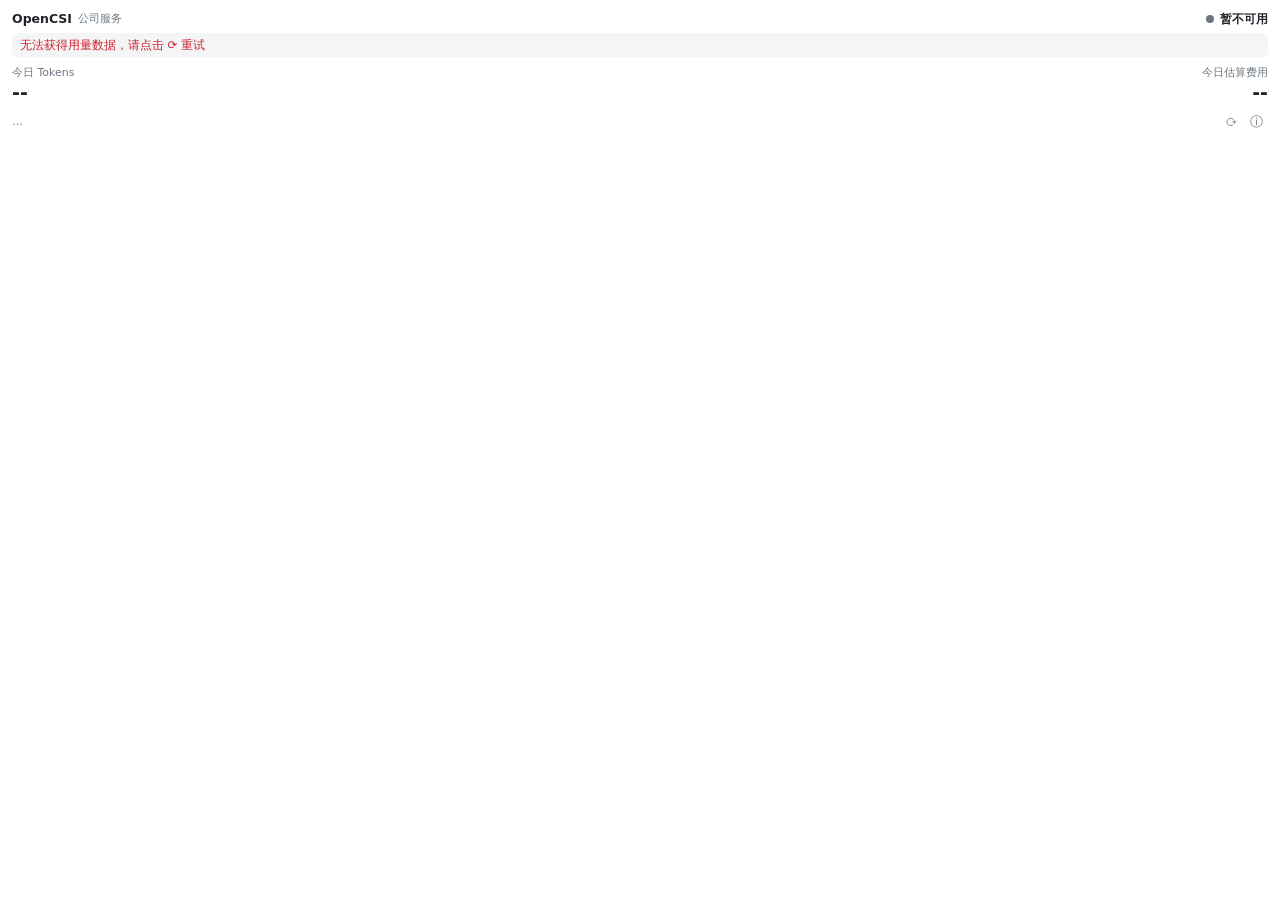
<file: edge-extension/panel/index.html>
<!doctype html>
<html lang="zh-CN">
<head>
<meta charset="utf-8">
<meta name="viewport" content="width=device-width, initial-scale=1">
<title>OpenCSI</title>
<link rel="stylesheet" href="panel.css">
</head>
<body>
<main id="panel" class="panel" aria-live="polite">
  <header class="head">
    <span class="title">OpenCSI</span><span class="src">公司服务</span>
    <span class="spacer"></span>
    <span class="dot" id="dot" role="status"></span>
    <span class="state-text hidden" id="stateText"></span>
  </header>
  <p class="reason hidden" id="reason"></p>

  <section class="numbers" id="numbers">
    <div class="metric">
      <span class="label">今日 Tokens</span>
      <span class="big" id="todayTokens">--</span>
    </div>
    <div class="metric right" id="costMetric">
      <span class="label">今日估算费用</span>
      <span class="big" id="todayCost">--</span>
    </div>
  </section>

  <div class="sub hidden" id="subLine"></div>
  <div class="model-rows hidden" id="modelRows"></div>
  <button id="expandBtn" class="viewall hidden" type="button">另 N 个模型 · 查看详情</button>

  <footer class="foot">
    <span class="muted" id="updated">…</span>
    <span class="spacer"></span>
    <button id="refreshBtn" class="iconlink" type="button" title="立即刷新" aria-label="立即刷新">⟳</button>
    <button id="diagLink" class="iconlink" type="button" title="诊断报告" aria-label="打开诊断报告">ⓘ</button>
  </footer>
  <button id="loginBtn" class="action" type="button" hidden>重新登录 OpenCSI</button>
</main>
<script src="../core/models.js"></script>
<script src="../core/aggregation.js"></script>
<script src="../core/date.js"></script>
<script src="../core/state.js"></script>
<script src="../core/formatting.js"></script>
<script src="../core/resize.js"></script>
<script src="panel.js"></script>
</body>
</html>
</file>
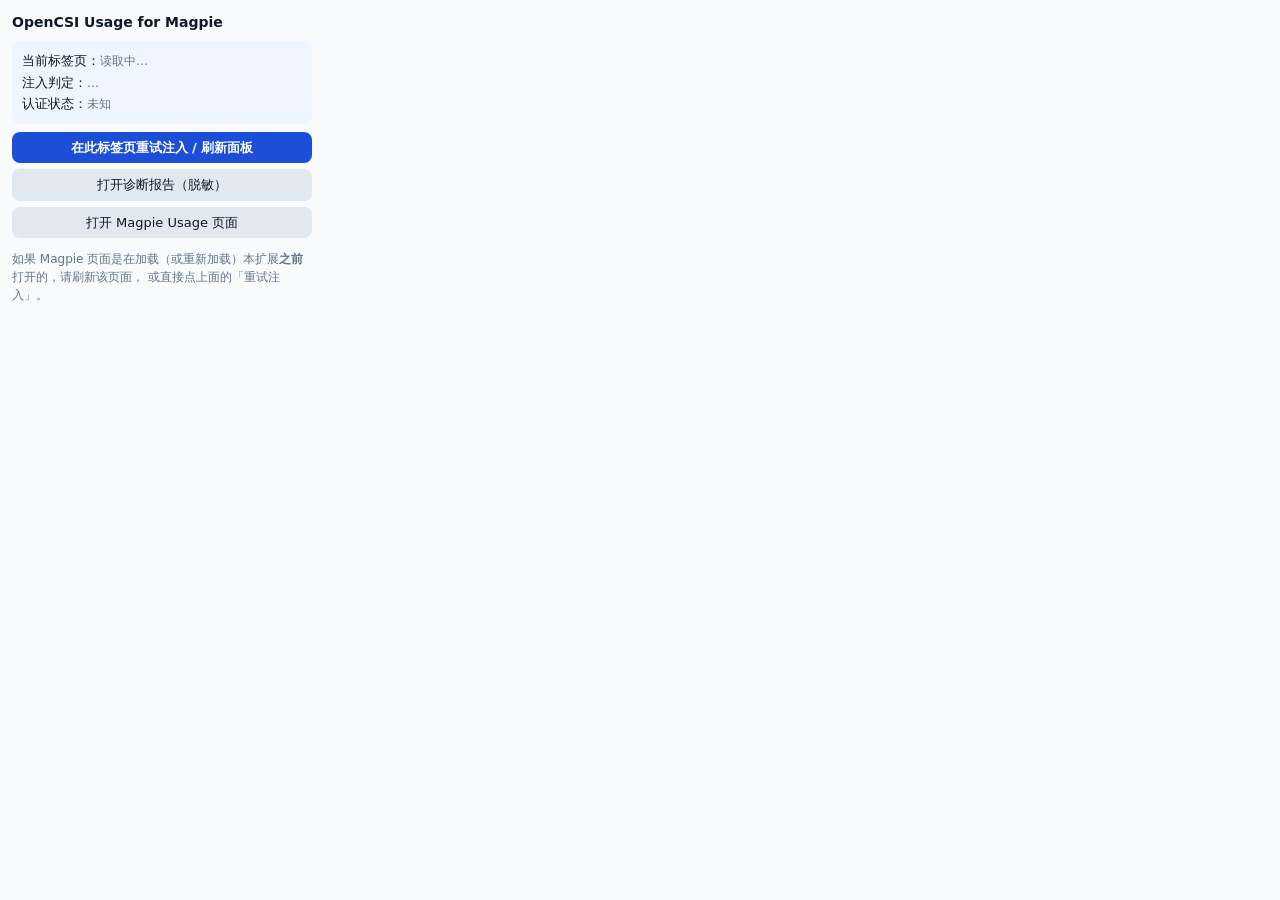
<file: edge-extension/panel/action.html>
<!doctype html>
<html lang="zh-CN">
<head>
<meta charset="utf-8">
<style>
  body {
    font-family: "Microsoft YaHei UI", "Segoe UI", system-ui, sans-serif;
    width: 300px; margin: 0; padding: 12px;
    background: #f8fafc; color: #0f172a; font-size: 13px; line-height: 1.5;
  }
  @media (prefers-color-scheme: dark) {
    body { background: #0f172a; color: #e2e8f0; }
    .muted { color: #94a3b8; }
    .card { background: #1e293b; }
  }
  h1 { font-size: 14px; margin: 0 0 8px; }
  .card { background: #eff6ff; border-radius: 8px; padding: 8px 10px; margin-bottom: 8px; }
  .muted { color: #64748b; font-size: 12px; }
  .row { margin: 2px 0; }
  button {
    display: block; width: 100%; margin: 6px 0; padding: 6px 10px;
    border: 0; border-radius: 8px; cursor: pointer; font: inherit; font-size: 13px;
    background: #1d4ed8; color: #fff; font-weight: 600;
  }
  button.secondary { background: #e2e8f0; color: #0f172a; font-weight: normal; }
  @media (prefers-color-scheme: dark) {
    button.secondary { background: #334155; color: #e2e8f0; }
  }
  #verdict { margin-top: 6px; font-size: 12px; }
  .ok { color: #16a34a; }
  .bad { color: #b91c1c; }
</style>
</head>
<body>
<h1>OpenCSI Usage for Magpie</h1>
<div class="card">
  <div class="row">当前标签页：<span class="muted" id="tabInfo">读取中…</span></div>
  <div class="row">注入判定：<span id="verdict" class="muted">…</span></div>
  <div class="row">认证状态：<span class="muted" id="authInfo">读取中…</span></div>
</div>
<button id="retry">在此标签页重试注入 / 刷新面板</button>
<button id="diag" class="secondary">打开诊断报告（脱敏）</button>
<button id="openMagpie" class="secondary">打开 Magpie Usage 页面</button>
<p class="muted">
  如果 Magpie 页面是在加载（或重新加载）本扩展<b>之前</b>打开的，请刷新该页面，
  或直接点上面的「重试注入」。
</p>
<script src="action.js"></script>
</body>
</html>
</file>
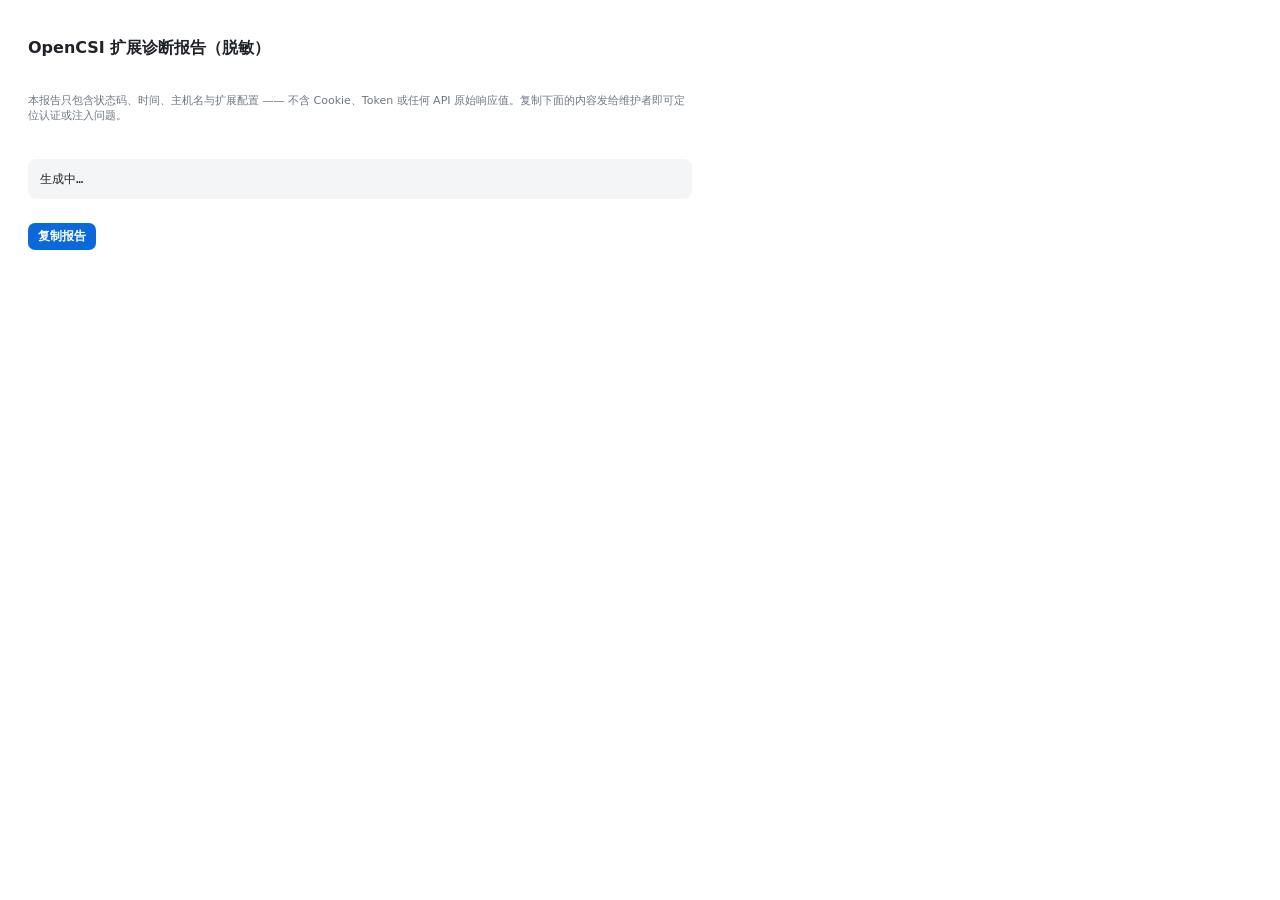
<file: edge-extension/panel/diag.html>
<!doctype html>
<html lang="zh-CN">
<head>
<meta charset="utf-8">
<title>OpenCSI 扩展诊断</title>
<link rel="stylesheet" href="panel.css">
<style>
  body { padding: 16px; max-width: 720px; }
  h1 { font-size: 16px; }
  pre {
    background: var(--chip); border-radius: 8px; padding: 12px;
    font-size: 12px; overflow-x: auto; white-space: pre-wrap;
  }
</style>
</head>
<body>
<main class="panel" style="gap:12px">
  <h1>OpenCSI 扩展诊断报告（脱敏）</h1>
  <p class="muted">
    本报告只包含状态码、时间、主机名与扩展配置 —— 不含 Cookie、Token 或任何 API
    原始响应值。复制下面的内容发给维护者即可定位认证或注入问题。
  </p>
  <pre id="report">生成中…</pre>
  <button id="copyBtn" class="link action" type="button" style="align-self:flex-start">复制报告</button>
</main>
<script src="diag.js"></script>
</body>
</html>
</file>
<file: edge-extension/panel/panel.css>
/* panel.css — the OpenCSI card's inside, styled to sit inside Magpie's
   native .subscription-card frame (that frame carries border/radius/
   background/padding; this sheet stays frame-less and lays out content).
   Metrics mirror Magpie's own card typography: 12.5px heads, tabular
   numbers, one accent colour, light/dark via prefers-color-scheme. */
:root {
  --text: #1f2328;
  --muted: #6e7781;
  --accent: #0969da;
  --ok: #1a7f37;
  --busy: #0969da;
  --warn: #9a6700;
  --error: #cf222e;
  --chip: #f4f5f7;
  --line: #e3e5e8;
}
@media (prefers-color-scheme: dark) {
  :root {
    --text: #e6edf3;
    --muted: #8b949e;
    --accent: #58a6ff;
    --ok: #3fb950;
    --busy: #58a6ff;
    --warn: #d29922;
    --error: #f85149;
    --chip: #21262d;
    --line: #30363d;
  }
}
/* The host-relayed theme wins over the OS media query: Magpie's manual
   choice is authoritative for the card's look. Same tokens as above. */
:root[data-opencsi-theme="dark"] {
  --text: #e6edf3; --muted: #8b949e; --accent: #58a6ff;
  --ok: #3fb950; --busy: #58a6ff; --warn: #d29922; --error: #f85149;
  --chip: #21262d; --line: #30363d;
}
:root[data-opencsi-theme="light"] {
  --text: #1f2328; --muted: #6e7781; --accent: #0969da;
  --ok: #1a7f37; --busy: #0969da; --warn: #9a6700; --error: #cf222e;
  --chip: #f4f5f7; --line: #e3e5e8;
}

* { box-sizing: border-box; }
html, body { margin: 0; padding: 0; }
body {
  font-family: "Microsoft YaHei UI", "Segoe UI", system-ui, sans-serif;
  background: transparent; /* the .subscription-card frame shows through */
  color: var(--text);
  font-size: 12.5px;
  line-height: 1.4;
}
/* The injector zeroes the host .subscription-card's own padding (it is
   10px 12px 11px in Magpie) so the two never double up — which makes this
   the sole owner of the interior padding. Same metrics as the native card,
   read from app.css, so the content sits exactly where Magpie's own cards
   put theirs. */
.panel {
  display: flex; flex-direction: column; gap: 5px;
  padding: 10px 12px 11px;
}
.hidden { display: none !important; }
.spacer { flex: 1; }
.muted { color: var(--muted); font-size: 11px; }

.head { display: flex; align-items: center; gap: 6px; min-width: 0; }
.title { font-weight: 600; font-size: 12.5px; }
.src { font-size: 11px; color: var(--muted); white-space: nowrap; }
.dot {
  width: 8px; height: 8px; border-radius: 50%; background: var(--muted);
  flex: none;
}
/* Focus/hover visibility for the state dot (it is the OK-state surface) */
.dot:focus-visible { outline: 2px solid var(--accent); outline-offset: 2px; }
.dot { cursor: default; }
.state-text { font-size: 11.5px; font-weight: 600; white-space: nowrap; }

.reason {
  background: var(--chip); border-radius: 6px; padding: 4px 8px;
  font-size: 11.5px; color: var(--muted); margin: 0;
}
.reason.error { color: var(--error); }
.reason.warn { color: var(--warn); }

/* Core metrics: two columns with baseline alignment; a 260px card fits
   "2,519.9 万" + "¥5.04" side by side — and the flex-wrap fallback stacks
   them when a longer value would squeeze either below readability. */
.numbers {
  display: flex; flex-wrap: wrap; align-items: baseline;
  gap: 4px 12px; padding: 3px 0 2px;
}
.metric { display: flex; flex-direction: column; min-width: 0; flex: 1 1 auto; }
.metric.right { text-align: right; align-items: flex-end; }
.label { font-size: 11px; color: var(--muted); white-space: nowrap; }
.big {
  font-size: 19px; font-weight: 700; line-height: 1.3;
  font-variant-numeric: tabular-nums; color: var(--text);
  white-space: nowrap; max-width: 100%;
  overflow: hidden; text-overflow: ellipsis;
}
/* When stacked (wrap), left-align both so the eye tracks one column */
.numbers.stacked .metric.right { text-align: left; align-items: flex-start; }

.sub { font-size: 12px; padding: 0 1px; min-width: 0;
  overflow: hidden; text-overflow: ellipsis; white-space: nowrap; }
.sub .sub-note { color: var(--muted); font-size: 11px; }

.model-rows { display: flex; flex-direction: column; gap: 1px; }
.model-rows.expanded { overflow-y: auto; max-height: 300px; }
.model-row {
  display: flex; align-items: baseline; gap: 6px; padding: 1px 4px;
  border-radius: 5px; font-size: 12px;
}
.model-row:nth-child(odd) { background: var(--chip); }
.model-row .name {
  flex: 1; min-width: 0; overflow: hidden; text-overflow: ellipsis;
  white-space: nowrap;
}
.model-row .tok { font-variant-numeric: tabular-nums; color: var(--muted); }
.model-row .cst { font-variant-numeric: tabular-nums; width: 68px; text-align: right; }
.model-row .bill {
  font-size: 9.5px; color: var(--muted); border: 1px solid var(--muted);
  border-radius: 4px; padding: 0 3px; margin-left: 5px; flex: none;
}

.viewall {
  background: none; border: 0; cursor: pointer; color: var(--accent);
  font: inherit; font-size: 11.5px; text-align: left; padding: 1px 4px;
  border-radius: 5px; align-self: flex-start;
}
.viewall:hover, .viewall:focus-visible { background: var(--chip); }
.viewall:focus-visible { outline: 2px solid var(--accent); outline-offset: 1px; }

.foot { display: flex; align-items: center; gap: 2px; min-height: 20px; }
.iconlink {
  background: none; border: 0; cursor: pointer; color: var(--muted);
  font-size: 13px; line-height: 1; padding: 2px 5px; border-radius: 5px;
}
.iconlink:hover, .iconlink:focus-visible { color: var(--text); background: var(--chip); }
.iconlink:focus-visible { outline: 2px solid var(--accent); outline-offset: 1px; }
.iconlink[disabled] { opacity: .5; cursor: default; }
/* Refresh in progress: a quiet spin on the button itself */
.iconlink.spinning { animation: spin 1s linear infinite; }
@keyframes spin { to { transform: rotate(360deg); } }

.action {
  align-self: stretch;
  background: var(--accent); color: #fff; border: 0; border-radius: 7px;
  font: inherit; font-size: 12px; font-weight: 600; padding: 5px 10px;
  cursor: pointer;
}
.action:hover, .action:focus-visible { filter: brightness(1.08); }
.action:focus-visible { outline: 2px solid var(--accent); outline-offset: 2px; }
</file>
